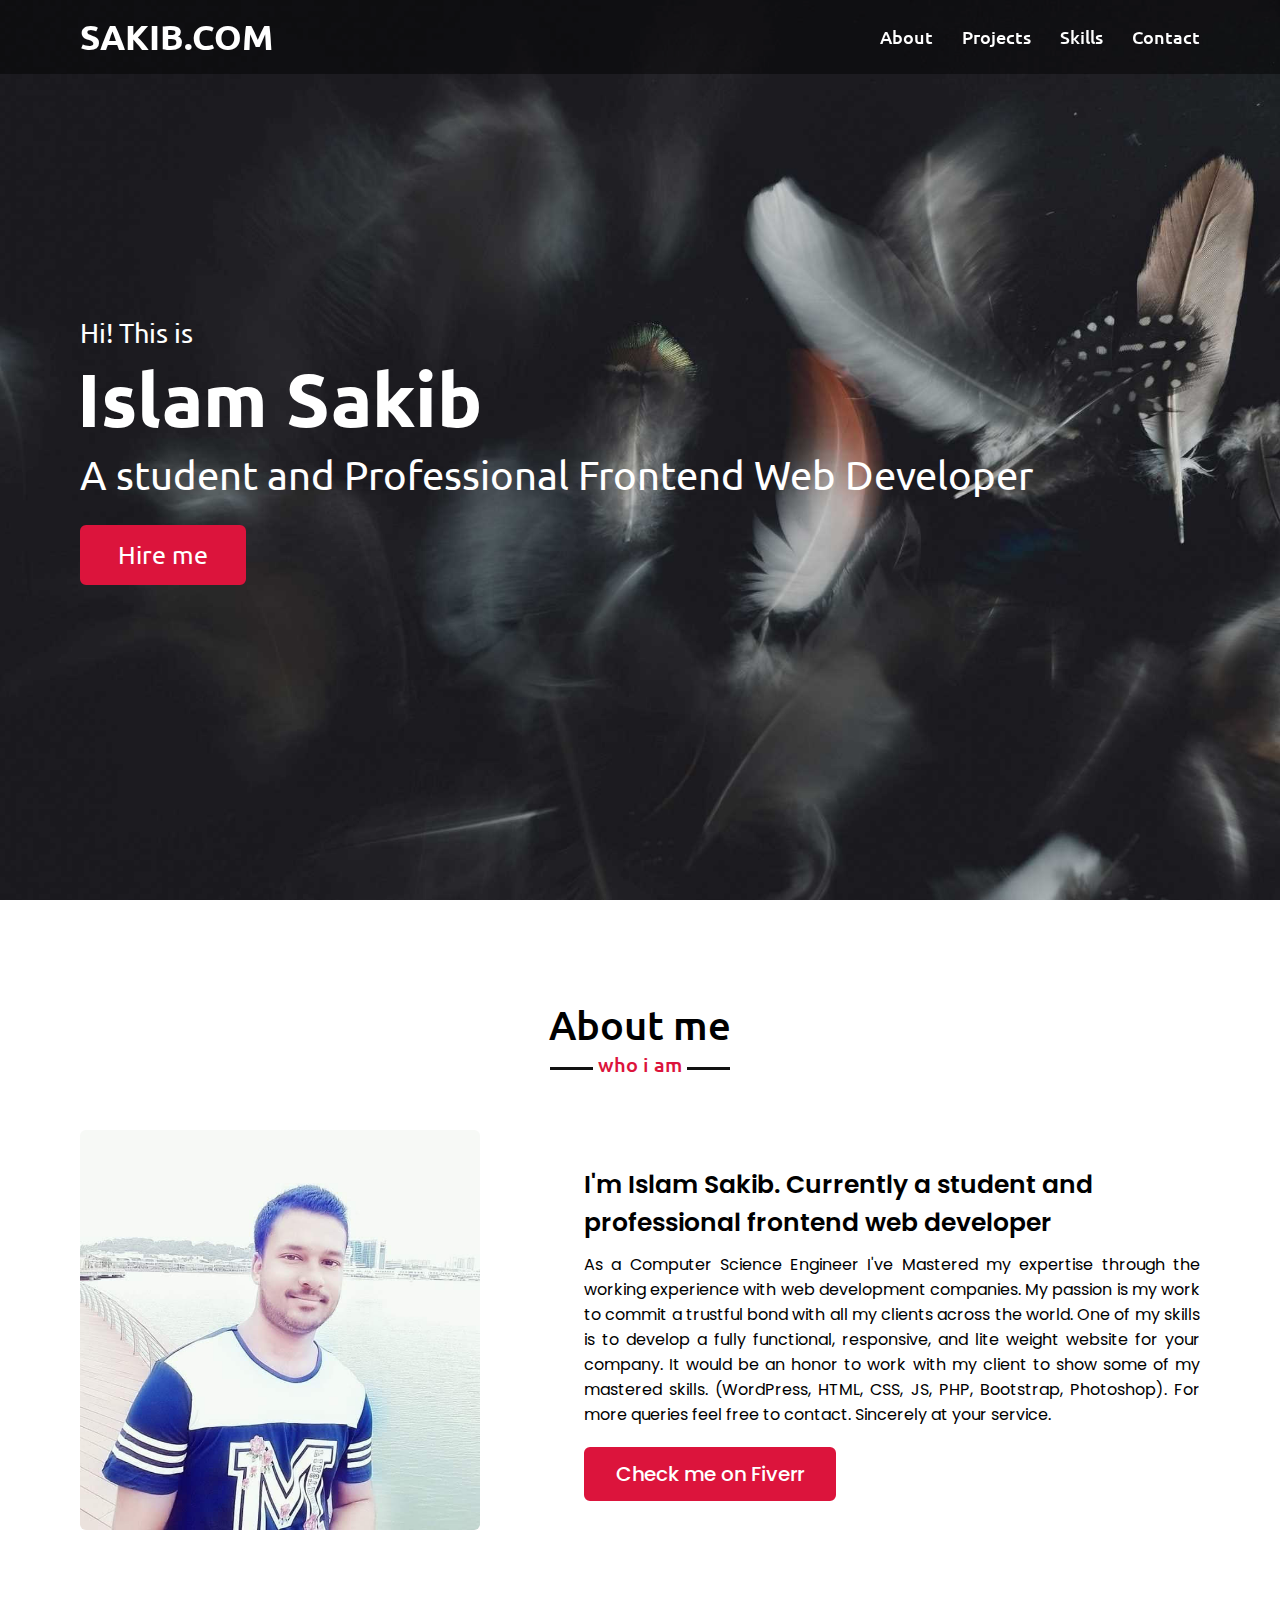
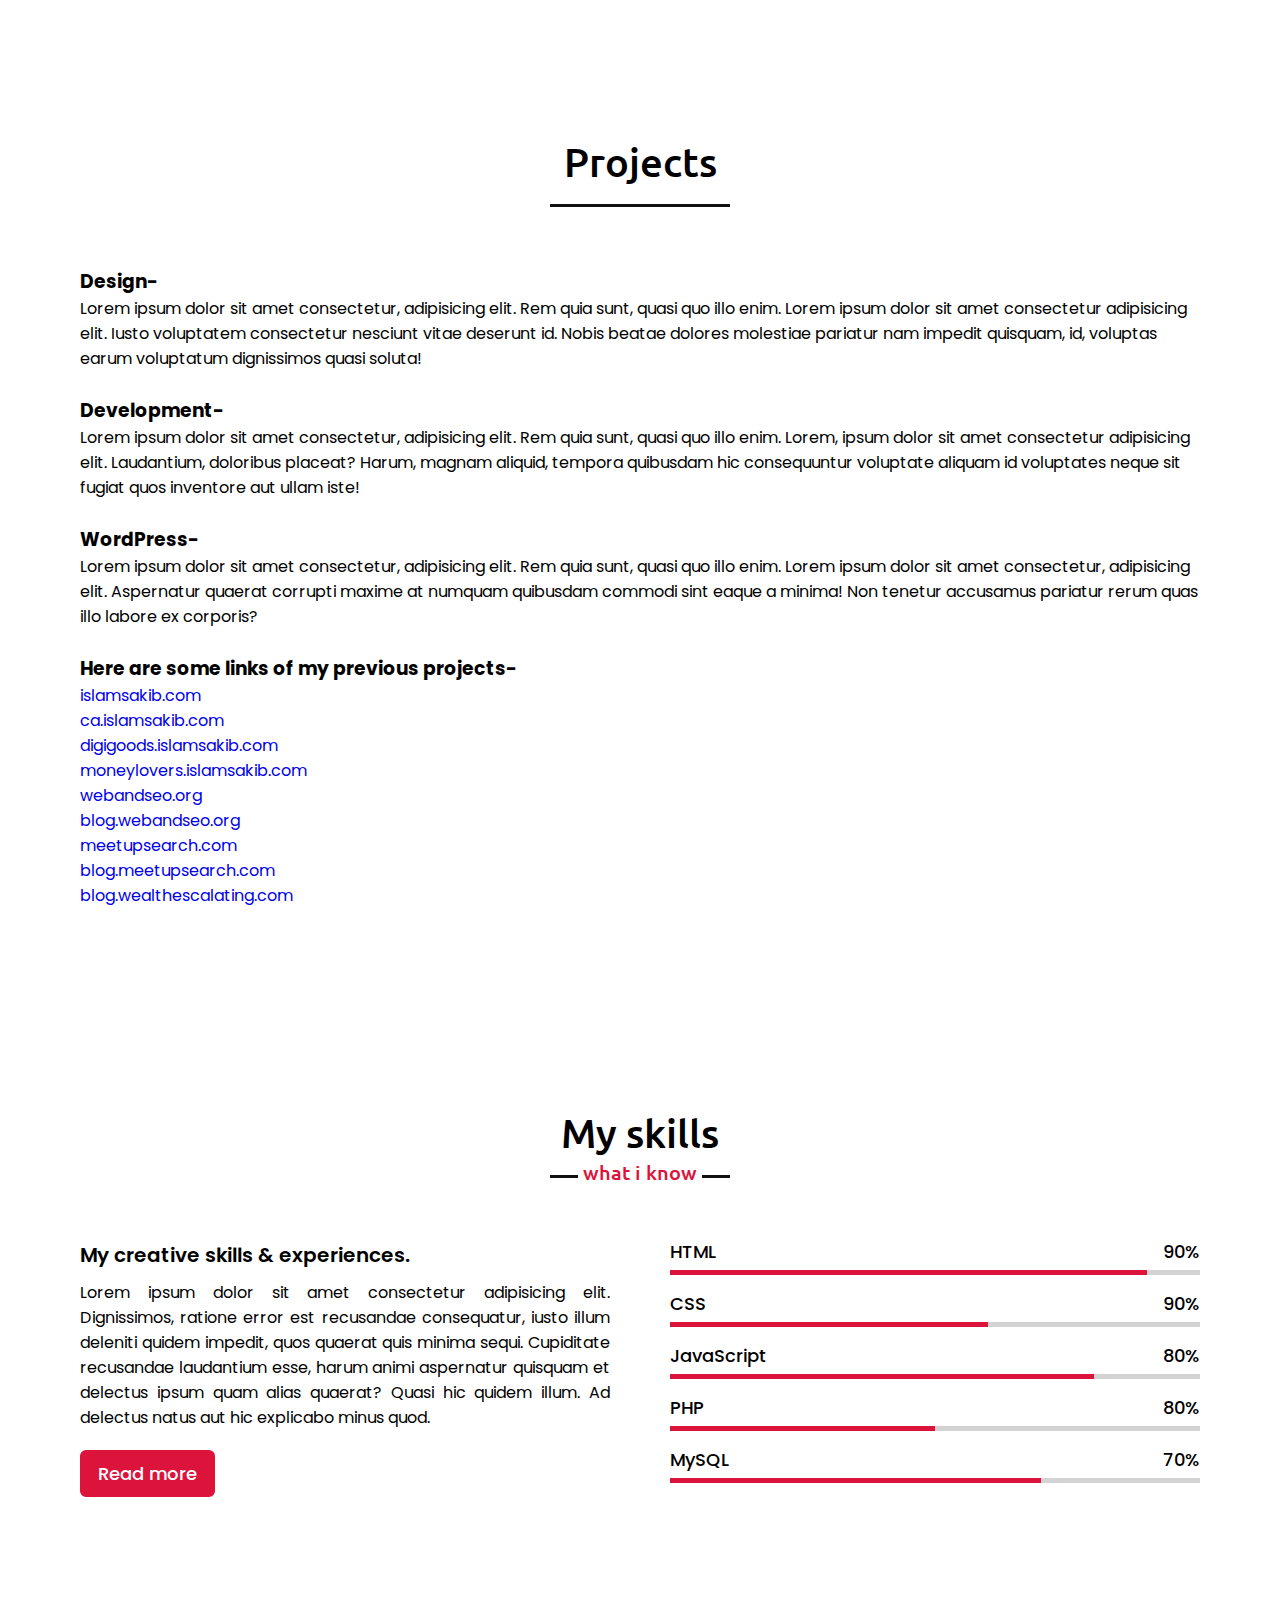
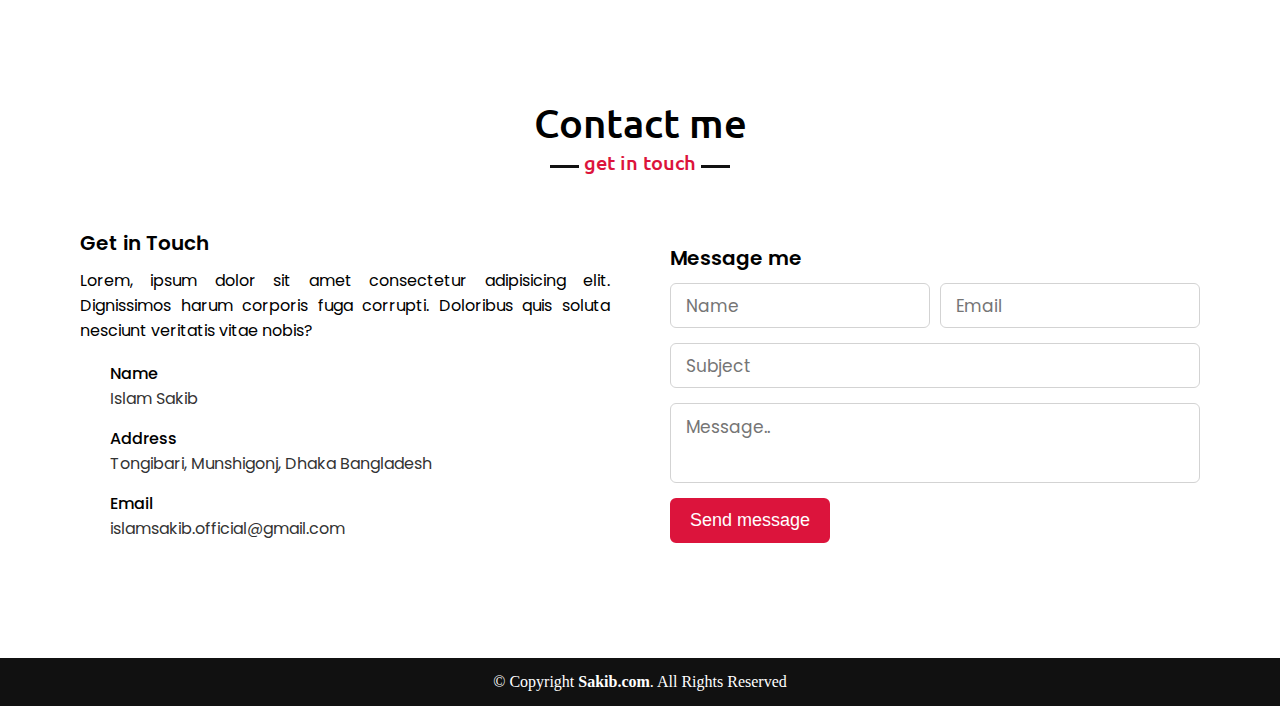
<file: index.html>
<!DOCTYPE html>

<html lang="en">
<head>
    <meta charset="UTF-8">
    <meta name="viewport" content="width=device-width, initial-scale=1.0">
    <title>Sakib.com</title>
    <link rel="stylesheet" href="style.css">
</head>
<body>
    <div class="scroll-up-btn">
        <i class="fas fa-angle-up"></i>
    </div>
    <nav class="navbar">
        <div class="max-width">
            <div class="logo"><a href="index.html">SAKIB.COM<span></span></a></div>
            <ul class="menu">
                <li><a href="#about me" class="menu-btn">About</a></li>
                <li><a href="#projects" class="menu-btn">Projects </a></li>
                <li><a href="#skills" class="menu-btn">Skills</a></li>
                <li><a href="#contact" class="menu-btn">Contact</a></li>
            </ul>
            <div class="menu-btn">
                <i class="fas fa-bars"></i>
            </div>
        </div>
    </nav>

    <!-- home section start -->
    <section class="home" id="home">
        <div class="max-width">
            <div class="home-content">
                <div class="text-1">Hi! This is</div>
                <div class="text-2">Islam Sakib</div>
                <div class="text-3">A student and Professional Frontend Web Developer<span class="typing"></span></div>
                <a href="#">Hire me</a>
            </div>
        </div>
    </section>

    <!-- about section start -->
    <section class="about" id="about">
        <div class="max-width">
            <h2 class="title">About me</h2>
            <div class="about-content">
                <div class="column left">
                    <img src="/about.jpg" alt="">
                </div>
                <div class="column right">
                    <div class="text">I'm Islam Sakib. Currently a student and professional frontend web developer <span class="typing-2"></span></div>
                    <p>As a Computer Science Engineer I've Mastered my expertise through the working experience with web
                    development companies. My passion is my work to commit a trustful bond with all my clients across the world. One of my
                    skills is to develop a fully functional, responsive, and lite weight website for your company. It would be an honor to
                    work with my client to show some of my mastered skills. (WordPress, HTML, CSS, JS, PHP, Bootstrap, Photoshop). For more
                    queries feel free to contact. Sincerely at your service.</p>
                    <a href="https://www.fiverr.com/islamsakib?up_rollout=true">Check me on Fiverr</a>
                </div>
            </div>
        </div>
    </section>

    <!-- services section start -->
    <section class="projects" id="projects">
        <div class="max-width">
            <h2 class="title">Projects</h2>
            <div class="serv-content">
                <div class="card">
                    <div class="box">
                        <i class="fas fa-paint-brush"></i>
                        <div class="text"><h3>Design-</h3></div>
                        <p>Lorem ipsum dolor sit amet consectetur, adipisicing elit. Rem quia sunt, quasi quo illo enim. Lorem ipsum dolor sit amet consectetur adipisicing elit. Iusto voluptatem consectetur nesciunt vitae deserunt id. Nobis beatae dolores molestiae pariatur nam impedit quisquam, id, voluptas earum voluptatum dignissimos quasi soluta!</p>
                    </div>
                </div>
                <br>
                <div class="card">
                    <div class="box">
                        <i class="fas fa-chart-line"></i>
                        <div class="text"><h3>Development-</h3></div>
                        <p>Lorem ipsum dolor sit amet consectetur, adipisicing elit. Rem quia sunt, quasi quo illo enim. Lorem, ipsum dolor sit amet consectetur adipisicing elit. Laudantium, doloribus placeat? Harum, magnam aliquid, tempora quibusdam hic consequuntur voluptate aliquam id voluptates neque sit fugiat quos inventore aut ullam iste!</p>
                    </div>
                </div>
                <br>
                <div class="card">
                    <div class="box">
                        <i class="fas fa-code"></i>
                        <div class="text"><h3>WordPress-</h3></div>
                        <p>Lorem ipsum dolor sit amet consectetur, adipisicing elit. Rem quia sunt, quasi quo illo enim. Lorem ipsum dolor sit amet consectetur, adipisicing elit. Aspernatur quaerat corrupti maxime at numquam quibusdam commodi sint eaque a minima! Non tenetur accusamus pariatur rerum quas illo labore ex corporis?</p>
                    </div>
                </div>
                <br>
                <div class="card">
                    <h3>Here are some links of my previous projects-</h3>
                        <a href="https://www.islamsakib.com/">islamsakib.com</a>
                        <br>
                        <a href="https://ca.islamsakib.com/">ca.islamsakib.com</a>
                        <br>
                        <a href="https://digigoods.islamsakib.com/">digigoods.islamsakib.com</a>
                        <br>
                        <a href="https://demo.islamsakib.com/">moneylovers.islamsakib.com</a>
                        <br>
                        <a href="https://webandseo.org/">webandseo.org</a>
                        <br>
                        <a href="https://blog.webandseo.org/">blog.webandseo.org</a>
                        <br>
                        <a href="https://meetupsearch.com/">meetupsearch.com</a>
                        <br>
                        <a href="https://blog.meetupsearch.com/">blog.meetupsearch.com</a>
                        <br>
                        <a href="https://blog.wealthescalating.com/">blog.wealthescalating.com</a>
                </div>
               </div>
            </div>
        </div>
    </section>

    <!-- skills section start -->
    <section class="skills" id="skills">
        <div class="max-width">
            <h2 class="title">My skills</h2>
            <div class="skills-content">
                <div class="column left">
                    <div class="text">My creative skills & experiences.</div>
                    <p>Lorem ipsum dolor sit amet consectetur adipisicing elit. Dignissimos, ratione error est recusandae consequatur, iusto illum deleniti quidem impedit, quos quaerat quis minima sequi. Cupiditate recusandae laudantium esse, harum animi aspernatur quisquam et delectus ipsum quam alias quaerat? Quasi hic quidem illum. Ad delectus natus aut hic explicabo minus quod.</p>
                    <a href="#">Read more</a>
                </div>
                <div class="column right">
                    <div class="bars">
                        <div class="info">
                            <span>HTML</span>
                            <span>90%</span>
                        </div>
                        <div class="line html"></div>
                    </div>
                    <div class="bars">
                        <div class="info">
                            <span>CSS</span>
                            <span>90%</span>
                        </div>
                        <div class="line css"></div>
                    </div>
                    <div class="bars">
                        <div class="info">
                            <span>JavaScript</span>
                            <span>80%</span>
                        </div>
                        <div class="line js"></div>
                    </div>
                    <div class="bars">
                        <div class="info">
                            <span>PHP</span>
                            <span>80%</span>
                        </div>
                        <div class="line php"></div>
                    </div>
                    <div class="bars">
                        <div class="info">
                            <span>MySQL</span>
                            <span>70%</span>
                        </div>
                        <div class="line mysql"></div>
                    </div>
                </div>
            </div>
        </div>
    </section>

    
    </section>

    <!-- contact section start -->
    <section class="contact" id="contact">
        <div class="max-width">
            <h2 class="title">Contact me</h2>
            <div class="contact-content">
                <div class="column left">
                    <div class="text">Get in Touch</div>
                    <p>Lorem, ipsum dolor sit amet consectetur adipisicing elit. Dignissimos harum corporis fuga corrupti. Doloribus quis soluta nesciunt veritatis vitae nobis?</p>
                    <div class="icons">
                        <div class="row">
                            <i class="fas fa-user"></i>
                            <div class="info">
                                <div class="head">Name</div>
                                <div class="sub-title">Islam Sakib</div>
                            </div>
                        </div>
                        <div class="row">
                            <i class="fas fa-map-marker-alt"></i>
                            <div class="info">
                                <div class="head">Address</div>
                                <div class="sub-title">Tongibari, Munshigonj, Dhaka Bangladesh </div>
                            </div>
                        </div>
                        <div class="row">
                            <i class="fas fa-envelope"></i>
                            <div class="info">
                                <div class="head">Email</div>
                                <div class="sub-title">islamsakib.official@gmail.com </div>
                            </div>
                        </div>
                    </div>
                </div>
                <div class="column right">
                    <div class="text">Message me</div>
                    <form action="#">
                        <div class="fields">
                            <div class="field name">
                                <input type="text" placeholder="Name" required>
                            </div>
                            <div class="field email">
                                <input type="email" placeholder="Email" required>
                            </div>
                        </div>
                        <div class="field">
                            <input type="text" placeholder="Subject" required>
                        </div>
                        <div class="field textarea">
                            <textarea cols="30" rows="10" placeholder="Message.." required></textarea>
                        </div>
                        <div class="button-area">
                            <button type="submit">Send message</button>
                        </div>
                    </form>
                </div>
            </div>
        </div>
    </section>

    <div class="footer">
        &copy; Copyright <strong><span>Sakib.com</span></strong>. All Rights Reserved
    </div>

    
</body>
</html>
</file>
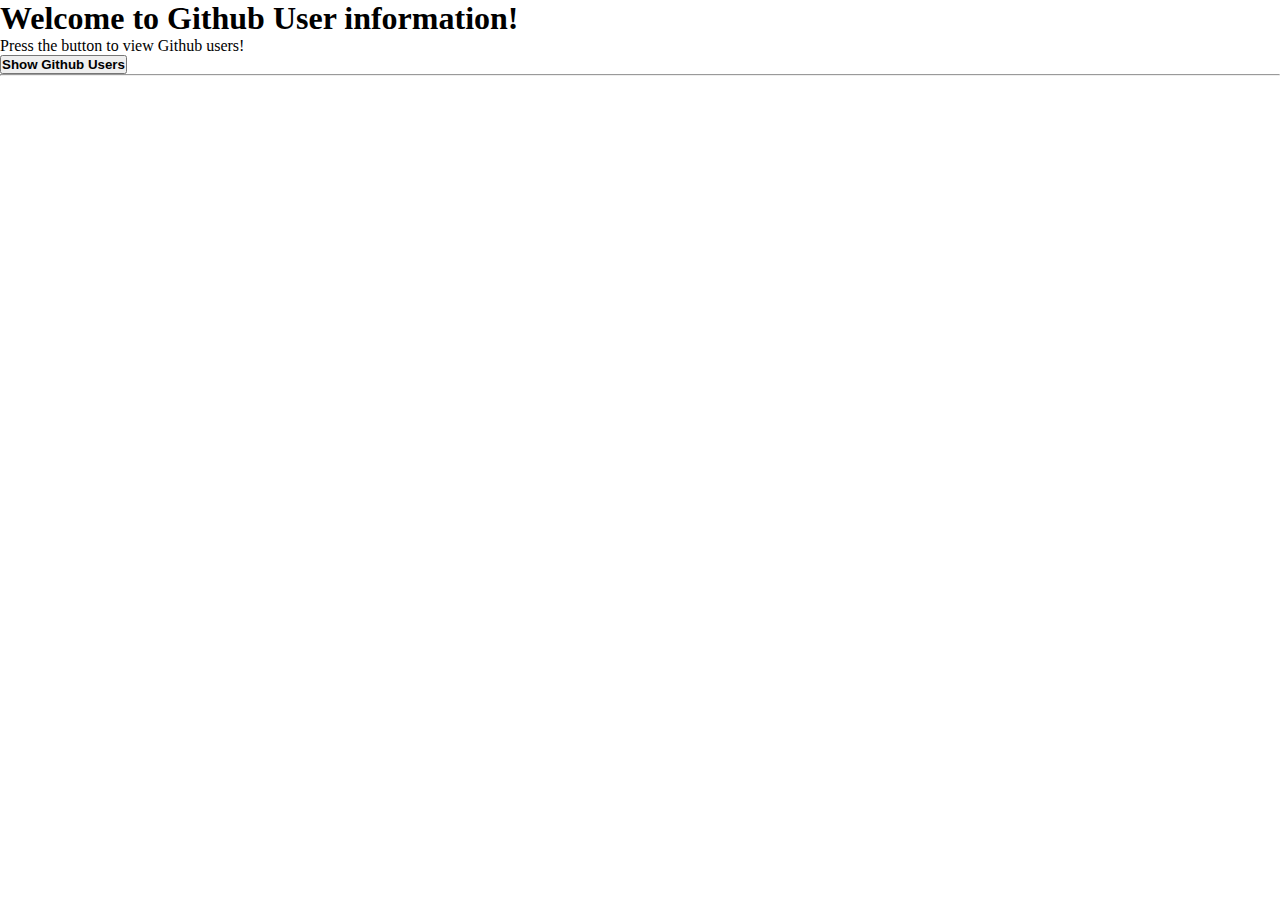
<file: repopeople.html>
<!DOCTYPE html>
<html lang="en">
<head>
    <meta charset="UTF-8">
    <meta http-equiv="X-UA-Compatible" content="IE=edge">
    <meta name="viewport" content="width=device-width, initial-scale=1.0">
    <link rel="stylesheet" href="style.css">
    <title>Json parsing</title>
</head>
<body>
    <div class="container">
        <div class="header">
            <h1 id="h1">Welcome to Github User information!</h1>
            <p id="p1">Press the button to view Github users!</p>
            <button id="pick"><b>Show Github Users</b></button>
            <hr>
            <section id="user-content"></section>
        </div>
    </div>

    <script>
        document.getElementById('pick').addEventListener('click' , loadFunction);
        function loadFunction()
        {
            var xhr = new XMLHttpRequest();
            xhr.open('GET' , 'https://api.github.com/users');
            xhr.onload = function(){
                if(xhr.status == 200){
                    var people = JSON.parse(xhr.responseText);
                    console.log(people);
                    var output = '';
                    for(var i = 0 ; i < 6 ; i++)
                    {
                        output+= '<img height="200" weight="300" src="'+people[i].avatar_url+'">';
                        output+= '<h1>ID:-'+people[i].id+'</h1>';
                        output+= '<h1>Login:- '+people[i].login+'</h1>';
                    }
                    document.getElementById('user-content').innerHTML = output;
                }
            }
            xhr.send();
        }
    </script>
</body>
</html>
</file>
<file: style.css>
/*  import google fonts */
@import url('https://fonts.googleapis.com/css2?family=Poppins:wght@400;500;600;700&family=Ubuntu:wght@400;500;700&display=swap');

*{
    margin: 0;
    padding: 0;
    box-sizing: border-box;
    text-decoration: none;
}
html{
    scroll-behavior: smooth;
}

/* custom scroll bar */
::-webkit-scrollbar {
    width: 10px;
}
::-webkit-scrollbar-track {
    background: #f1f1f1;
}
::-webkit-scrollbar-thumb {
    background: #888;
}

::-webkit-scrollbar-thumb:hover {
    background: #555;
}

/* all similar content styling codes */
section{
    padding: 100px 0;
}
.max-width{
    max-width: 1300px;
    padding: 0 80px;
    margin: auto;
}
.about, .projects, .skills, .contact, footer{
    font-family: 'Poppins', sans-serif;
}
.about .about-content,
.services .serv-content,
.skills .skills-content,
.contact .contact-content{
    display: flex;
    flex-wrap: wrap;
    align-items: center;
    justify-content: space-between;
}
section .title{
    position: relative;
    text-align: center;
    font-size: 40px;
    font-weight: 500;
    margin-bottom: 60px;
    padding-bottom: 20px;
    font-family: 'Ubuntu', sans-serif;
}
section .title::before{
    content: "";
    position: absolute;
    bottom: 0px;
    left: 50%;
    width: 180px;
    height: 3px;
    background: #111;
    transform: translateX(-50%);
}
section .title::after{
    position: absolute;
    bottom: -8px;
    left: 50%;
    font-size: 20px;
    color: crimson;
    padding: 0 5px;
    background: #fff;
    transform: translateX(-50%);
}

/* navbar styling */
.navbar{
    position: fixed;
    width: 100%;
    z-index: 999;
    padding: 15px 0;
    font-family: 'Ubuntu', sans-serif;
    transition: all 0.3s ease;
    background-color: #00000070;
}
.navbar.sticky{
    padding: 15px 0;
    background: crimson;
}
.navbar .max-width{
    display: flex;
    align-items: center;
    justify-content: space-between;
}
.navbar .logo a{
    color: #fff;
    font-size: 35px;
    font-weight: 600;
}
.navbar .logo a span{
    color: crimson;
    transition: all 0.3s ease;
}
.navbar.sticky .logo a span{
    color: #fff;
}
.navbar .menu li{
    list-style: none;
    display: inline-block;
}
.navbar .menu li a{
    display: block;
    color: #fff;
    font-size: 18px;
    font-weight: 500;
    margin-left: 25px;
    transition: color 0.3s ease;
}
.navbar .menu li a:hover{
    color: crimson;
}
.navbar.sticky .menu li a:hover{
    color: #fff;
}

/* menu btn styling */
.menu-btn{
    color: #fff;
    font-size: 23px;
    cursor: pointer;
    display: none;
}
.scroll-up-btn{
    position: fixed;
    height: 45px;
    width: 42px;
    background: crimson;
    right: 30px;
    bottom: 10px;
    text-align: center;
    line-height: 45px;
    color: #fff;
    z-index: 9999;
    font-size: 30px;
    border-radius: 6px;
    border-bottom-width: 2px;
    cursor: pointer;
    opacity: 0;
    pointer-events: none;
    transition: all 0.3s ease;
}
.scroll-up-btn.show{
    bottom: 30px;
    opacity: 1;
    pointer-events: auto;
}
.scroll-up-btn:hover{
    filter: brightness(90%);
}


/* home section styling */
.home{
    display: flex;
    background: url("/banner.jpg") no-repeat center;
    height: 100vh;
    color: #fff;
    min-height: 500px;
    background-size: cover;
    background-attachment: fixed;
    font-family: 'Ubuntu', sans-serif;
}
.home .max-width{
  width: 100%;
  display: flex;
}
.home .max-width .row{
  margin-right: 0;
}
.home .home-content .text-1{
    font-size: 27px;
}
.home .home-content .text-2{
    font-size: 75px;
    font-weight: 600;
    margin-left: -3px;
}
.home .home-content .text-3{
    font-size: 40px;
    margin: 5px 0;
}
.home .home-content .text-3 span{
    color: crimson;
    font-weight: 500;
}
.home .home-content a{
    display: inline-block;
    background: crimson;
    color: #fff;
    font-size: 25px;
    padding: 12px 36px;
    margin-top: 20px;
    font-weight: 400;
    border-radius: 6px;
    border: 2px solid crimson;
    transition: all 0.3s ease;
}
.home .home-content a:hover{
    color: crimson;
    background: none;
}

/* about section styling */
.about .title::after{
    content: "who i am";
}
.about .about-content .left{
    width: 45%;
}
.about .about-content .left img{
    height: 400px;
    width: 400px;
    object-fit: cover;
    border-radius: 6px;
}
.about .about-content .right{
    width: 55%;
}
.about .about-content .right .text{
    font-size: 25px;
    font-weight: 600;
    margin-bottom: 10px;
}
.about .about-content .right .text span{
    color: crimson;
}
.about .about-content .right p{
    text-align: justify;
}
.about .about-content .right a{
    display: inline-block;
    background: crimson;
    color: #fff;
    font-size: 20px;
    font-weight: 500;
    padding: 10px 30px;
    margin-top: 20px;
    border-radius: 6px;
    border: 2px solid crimson;
    transition: all 0.3s ease;
}
.about .about-content .right a:hover{
    color: crimson;
    background: none;
}

/* services section styling */
.services, .teams{
    color:#fff;
    background: #111;
}
.services .title::before,
.teams .title::before{
    background: #fff;
}
.services .title::after,
.teams .title::after{
    background: #111;
    content: "what i provide";
}
.services .serv-content .card{
    width: calc(33% - 20px);
    background: #222;
    text-align: center;
    border-radius: 6px;
    padding: 50px 25px;
    cursor: pointer;
    transition: all 0.3s ease;
}
.services .serv-content .card:hover{
    background: crimson;
}
.services .serv-content .card .box{
    transition: all 0.3s ease;
}
.services .serv-content .card:hover .box{
    transform: scale(1.05);
}
.services .serv-content .card i{
    font-size: 50px;
    color: crimson;
    transition: color 0.3s ease;
}
.services .serv-content .card:hover i{
    color: #fff;
}
.services .serv-content .card .text{
    font-size: 25px;
    font-weight: 500;
    margin: 10px 0 7px 0;
}

/* skills section styling */

.skills .title::after{
    content: "what i know";
}
.skills .skills-content .column{
    width: calc(50% - 30px);
}
.skills .skills-content .left .text{
    font-size: 20px;
    font-weight: 600;
    margin-bottom: 10px;
}
.skills .skills-content .left p{
    text-align: justify;
}
.skills .skills-content .left a{
    display: inline-block;
    background: crimson;
    color: #fff;
    font-size: 18px;
    font-weight: 500;
    padding: 8px 16px;
    margin-top: 20px;
    border-radius: 6px;
    border: 2px solid crimson;
    transition: all 0.3s ease;
}
.skills .skills-content .left a:hover{
    color: crimson;
    background: none;
}
.skills .skills-content .right .bars{
    margin-bottom: 15px;
}
.skills .skills-content .right .info{
    display: flex;
    margin-bottom: 5px;
    align-items: center;
    justify-content: space-between;
}
.skills .skills-content .right span{
    font-weight: 500;
    font-size: 18px;
}
.skills .skills-content .right .line{
    height: 5px;
    width: 100%;
    background: lightgrey;
    position: relative;
}
.skills .skills-content .right .line::before{
    content: "";
    position: absolute;
    height: 100%;
    left: 0;
    top: 0;
    background: crimson;
}
.skills-content .right .html::before{
    width: 90%;
}
.skills-content .right .css::before{
    width: 60%;
}
.skills-content .right .js::before{
    width: 80%;
}
.skills-content .right .php::before{
    width: 50%;
}
.skills-content .right .mysql::before{
    width: 70%;
}

/* teams section styling */
.teams .title::after{
    content: "who with me";
}
.teams .carousel .card{
    background: #222;
    border-radius: 6px;
    padding: 25px 35px;
    text-align: center;
    overflow: hidden;
    transition: all 0.3s ease;
}
.teams .carousel .card:hover{
    background: crimson;
}
.teams .carousel .card .box{
    display: flex;
    flex-direction: column;
    align-items: center;
    justify-content: center;
    transition: all 0.3s ease;
}
.teams .carousel .card:hover .box{
    transform: scale(1.05);
}
.teams .carousel .card .text{
    font-size: 25px;
    font-weight: 500;
    margin: 10px 0 7px 0;
}
.teams .carousel .card img{
    height: 150px;
    width: 150px;
    object-fit: cover;
    border-radius: 50%;
    border: 5px solid crimson;
    transition: all 0.3s ease;
}
.teams .carousel .card:hover img{
    border-color: #fff;
}
.owl-dots{
    text-align: center;
    margin-top: 20px;
}
.owl-dot{
    height: 13px;
    width: 13px;
    margin: 0 5px;
    outline: none!important;
    border-radius: 50%;
    border: 2px solid crimson!important;
    transition: all 0.3s ease;
}
.owl-dot.active{
    width: 35px;
    border-radius: 14px;
}
.owl-dot.active,
.owl-dot:hover{
    background: crimson!important;
}

/* contact section styling */
.contact .title::after{
    content: "get in touch";
}
.contact .contact-content .column{
    width: calc(50% - 30px);
}
.contact .contact-content .text{
    font-size: 20px;
    font-weight: 600;
    margin-bottom: 10px;
}
.contact .contact-content .left p{
    text-align: justify;
}
.contact .contact-content .left .icons{
    margin: 10px 0;
}
.contact .contact-content .row{
    display: flex;
    height: 65px;
    align-items: center;
}
.contact .contact-content .row .info{
    margin-left: 30px;
}
.contact .contact-content .row i{
    font-size: 25px;
    color: crimson;
}
.contact .contact-content .info .head{
    font-weight: 500;
}
.contact .contact-content .info .sub-title{
    color: #333;
}
.contact .right form .fields{
    display: flex;
}
.contact .right form .field,
.contact .right form .fields .field{
    height: 45px;
    width: 100%;
    margin-bottom: 15px;
}
.contact .right form .textarea{
    height: 80px;
    width: 100%;
}
.contact .right form .name{
    margin-right: 10px;
}
.contact .right form .field input,
.contact .right form .textarea textarea{
    height: 100%;
    width: 100%;
    border: 1px solid lightgrey;
    border-radius: 6px;
    outline: none;
    padding: 0 15px;
    font-size: 17px;
    font-family: 'Poppins', sans-serif;
    transition: all 0.3s ease;
}
.contact .right form .field input:focus,
.contact .right form .textarea textarea:focus{
    border-color: #b3b3b3;
}
.contact .right form .textarea textarea{
  padding-top: 10px;
  resize: none;
}
.contact .right form .button-area{
  display: flex;
  align-items: center;
}
.right form .button-area button{
  color: #fff;
  display: block;
  width: 160px!important;
  height: 45px;
  outline: none;
  font-size: 18px;
  font-weight: 500;
  border-radius: 6px;
  cursor: pointer;
  flex-wrap: nowrap;
  background: crimson;
  border: 2px solid crimson;
  transition: all 0.3s ease;
}
.right form .button-area button:hover{
  color: crimson;
  background: none;
}
/* footer section styling */
.footer{
    background: #111;
    padding: 15px 23px;
    color: #fff;
    text-align: center;
}
.footer span a{
    color: crimson;
    text-decoration: none;
}
.footer span a:hover{
    text-decoration: underline;
}


/* responsive media query start */
@media (max-width: 1104px) {
    .about .about-content .left img{
        height: 350px;
        width: 350px;
    }
}

@media (max-width: 991px) {
    .max-width{
        padding: 0 50px;
    }
}
@media (max-width: 947px){
    .menu-btn{
        display: block;
        z-index: 999;
    }
    .menu-btn i.active:before{
        content: "\f00d";
    }
    .navbar .menu{
        position: fixed;
        height: 100vh;
        width: 100%;
        left: -100%;
        top: 0;
        background: #111;
        text-align: center;
        padding-top: 80px;
        transition: all 0.3s ease;
    }
    .navbar .menu.active{
        left: 0;
    }
    .navbar .menu li{
        display: block;
    }
    .navbar .menu li a{
        display: inline-block;
        margin: 20px 0;
        font-size: 25px;
    }
    .home .home-content .text-2{
        font-size: 70px;
    }
    .home .home-content .text-3{
        font-size: 35px;
    }
    .home .home-content a{
        font-size: 23px;
        padding: 10px 30px;
    }
    .max-width{
        max-width: 930px;
    }
    .about .about-content .column{
        width: 100%;
    }
    .about .about-content .left{
        display: flex;
        justify-content: center;
        margin: 0 auto 60px;
    }
    .about .about-content .right{
        flex: 100%;
    }
    .services .serv-content .card{
        width: calc(50% - 10px);
        margin-bottom: 20px;
    }
    .skills .skills-content .column,
    .contact .contact-content .column{
        width: 100%;
        margin-bottom: 35px;
    }
}

@media (max-width: 690px) {
    .max-width{
        padding: 0 23px;
    }
    .home .home-content .text-2{
        font-size: 60px;
    }
    .home .home-content .text-3{
        font-size: 32px;
    }
    .home .home-content a{
        font-size: 20px;
    }
    .services .serv-content .card{
        width: 100%;
    }
}

@media (max-width: 500px) {
    .home .home-content .text-2{
        font-size: 50px;
    }
    .home .home-content .text-3{
        font-size: 27px;
    }
    .about .about-content .right .text,
    .skills .skills-content .left .text{
        font-size: 19px;
    }
    .contact .right form .fields{
        flex-direction: column;
    }
    .contact .right form .name,
    .contact .right form .email{
        margin: 0;
    }
    .right form .error-box{
       width: 150px;
    }
    .scroll-up-btn{
        right: 15px;
        bottom: 15px;
        height: 38px;
        width: 35px;
        font-size: 23px;
        line-height: 38px;
    }
}
</file>
